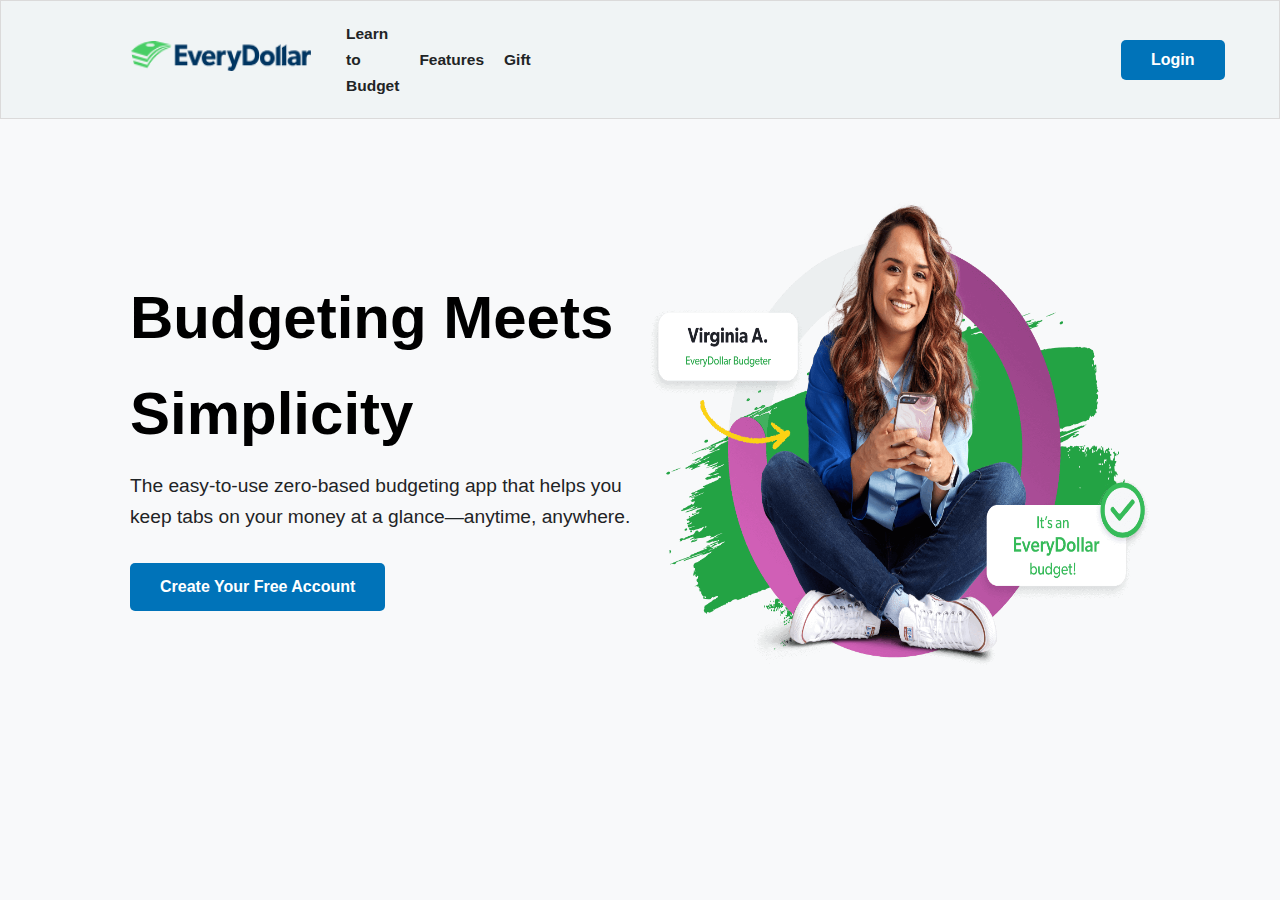
<file: index.html>
<!DOCTYPE html>
<html lang="en">
<head>
    <meta charset="UTF-8">
    <meta name="viewport" content="width=device-width, initial-scale=1.0">
    <title>Every Dollar</title>
    <link rel="stylesheet" href="style.css">
</head>
<body>
    <header>
        <div class="logo">
            <a href="index.html">
              <img src="assets/logo.png" alt="Logo">
            </a>
          </div>
        <nav>
          <ul>
            <li><a href="#learn">Learn to Budget</a></li>
            <li><a href="#features">Features</a></li>
            <li><a href="#gift">Gift</a></li>
          </ul>
          <!-- <button class="signup-btn" >Sign Up</button> -->
          <a href="User_login/login.html"><button class="signup-btn">Login</button></a>
        </nav>
      </header>
    
      <main>
        <section class="hero">
          <div class="hero-content">
            <h1>Budgeting Meets Simplicity</h1>
            <p>The easy-to-use zero-based budgeting app that helps you keep tabs on your money at a glance—anytime, anywhere.</p>
            <a href="User_register/register.html"><button class="create-account-btn">Create Your Free Account</button></a>
          </div>
          <div class="hero-image">
              <img src="assets/hero-image.png" alt="Virginia A.">
          </div>
        </section>
      </main>
    <script src="app.js"></script>
</body>
</html>
</file>
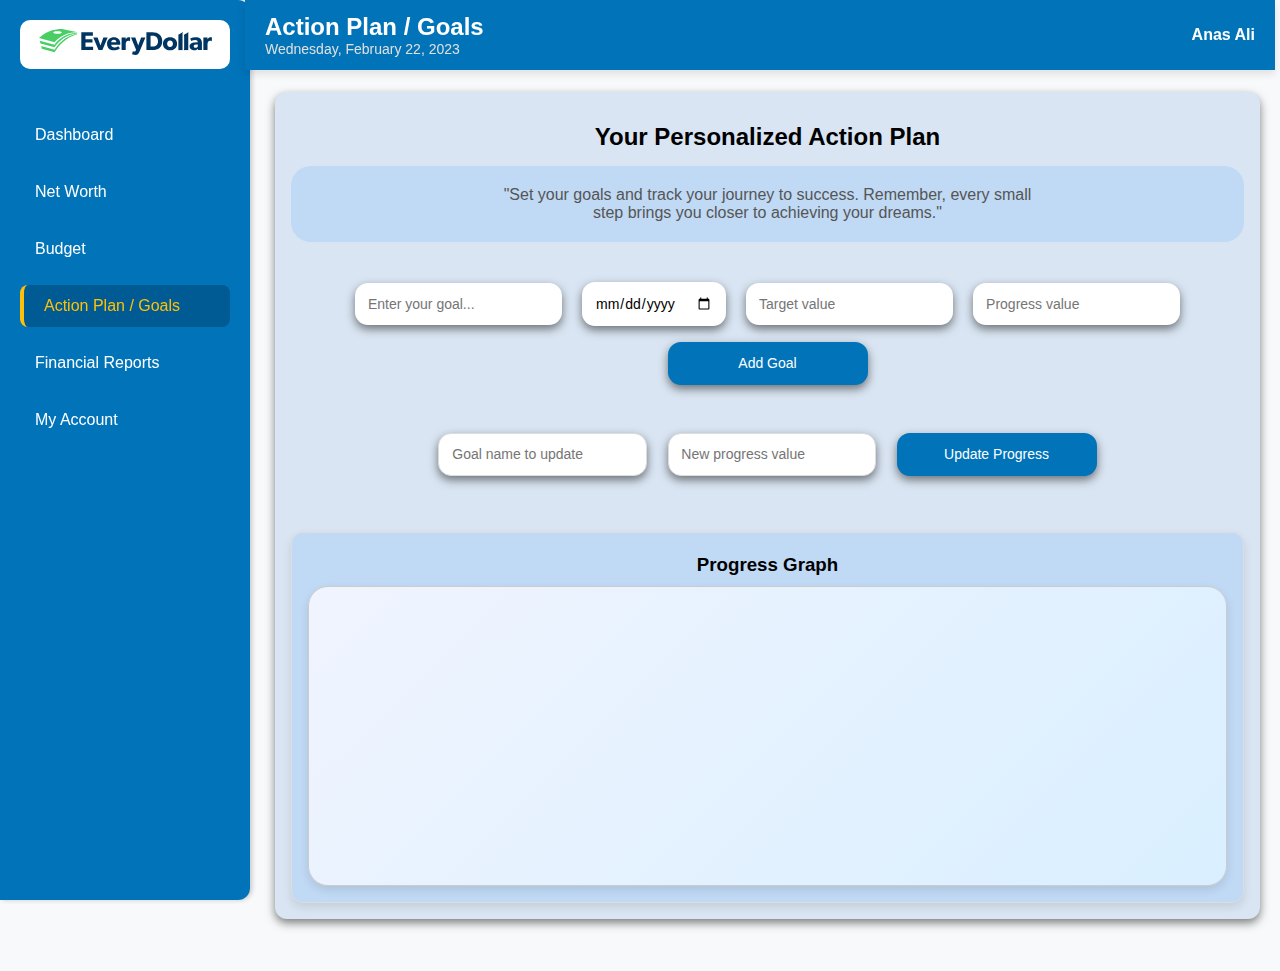
<file: Dasboard/ActionPlan/index.html>
<!DOCTYPE html>
<html lang="en">
<head>
    <meta charset="UTF-8">
    <meta name="viewport" content="width=device-width, initial-scale=1.0">
    <link rel="stylesheet" href="style.css">
    <link rel="stylesheet" href="https://cdnjs.cloudflare.com/ajax/libs/font-awesome/6.6.0/css/all.min.css" integrity="sha512-Kc323vGBEqzTmouAECnVceyQqyqdsSiqLQISBL29aUW4U/M7pSPA/gEUZQqv1cwx4OnYxTxve5UMg5GT6L4JJg==" crossorigin="anonymous" referrerpolicy="no-referrer" />
    <title>Document</title>
</head>
<body>
  <div class="containers">
    <!-- Sidebar -->
    <aside class="sidebar">
      <div class="logo"><img src="../logo.png" alt=""></div>
      <ul class="nav">
          <li >
            <a href="../index.html"><i class="fa-solid fa-chart-line"></i> Dashboard</a>
          </li>
          <li>
            <a href="../Networth/index.html"><i class="fa-solid fa-coins"></i> Net Worth</a>
          </li>
          <li>
            <a href="../Budget/index.html"><i class="fa-solid fa-wallet"></i> Budget</a>
          </li>
          <li class="active">
            <a href="../ActionPlan/index.html"><i class="fa-solid fa-bank"></i> Action Plan / Goals</a>
          </li>
          <li>
            <a href="../FinancialReport/index.html"><i class="fa-solid fa-list-check"></i> Financial Reports</a>
          </li>
          <li>
            <a href="../MyAccount/index.html"><i class="fa-solid fa-user-tie "></i> My Account</a>
          </li>
      </ul>
       <!-- <div class="advisor">
        <p>Speak with advisor</p>
        <button>Get started</button>
      </div>  -->
    </aside>
    <div id="sidebar-container"></div> <!-- Placeholder for the sidebar -->
    
    <!-- Header -->
    <header>
      <div class="header-left">
        <h1>Action Plan / Goals</h1>
        <p>Wednesday, February 22, 2023</p>
      </div>
      <div class="header-right">
        <!-- <img src="https://via.placeholder.com/40" alt="User"> -->
        <span>Anas Ali</span>
      </div>
    </header>

    
    
    <!-- Main Content -->
    <main class="main">
      <div class="container">
        <h1>Your Personalized Action Plan</h1>
        <p class="pp">"Set your goals and track your journey to success. Remember, every small step brings you closer to achieving your dreams."</p>

        <div class="goal-list" id="goal-list">
            <!-- Goals will be dynamically added here -->
        </div>

        <div class="add-goal">
            <input type="text" id="goal-name" placeholder="Enter your goal...">
            <input type="date" id="goal-date" placeholder="Last date">
            <input type="number" id="goal-target" placeholder="Target value">
            <input type="number" id="goal-progress" placeholder="Progress value">
            <button onclick="addGoal()">Add Goal</button>
        </div>

        <div class="update-progress">
            <input type="text" id="update-goal-name" placeholder="Goal name to update">
            <input type="number" id="update-progress-value" placeholder="New progress value">
            <button onclick="updateProgress()">Update Progress</button>
        </div>

        <div class="progress-graph" id="progress-graph">
            <h3>Progress Graph</h3>
            <div class="graph" id="graph"></div>
        </div>
    </div>
  </main>
</div>
<script src="App.js"></script>
</body>
</html>
</file>
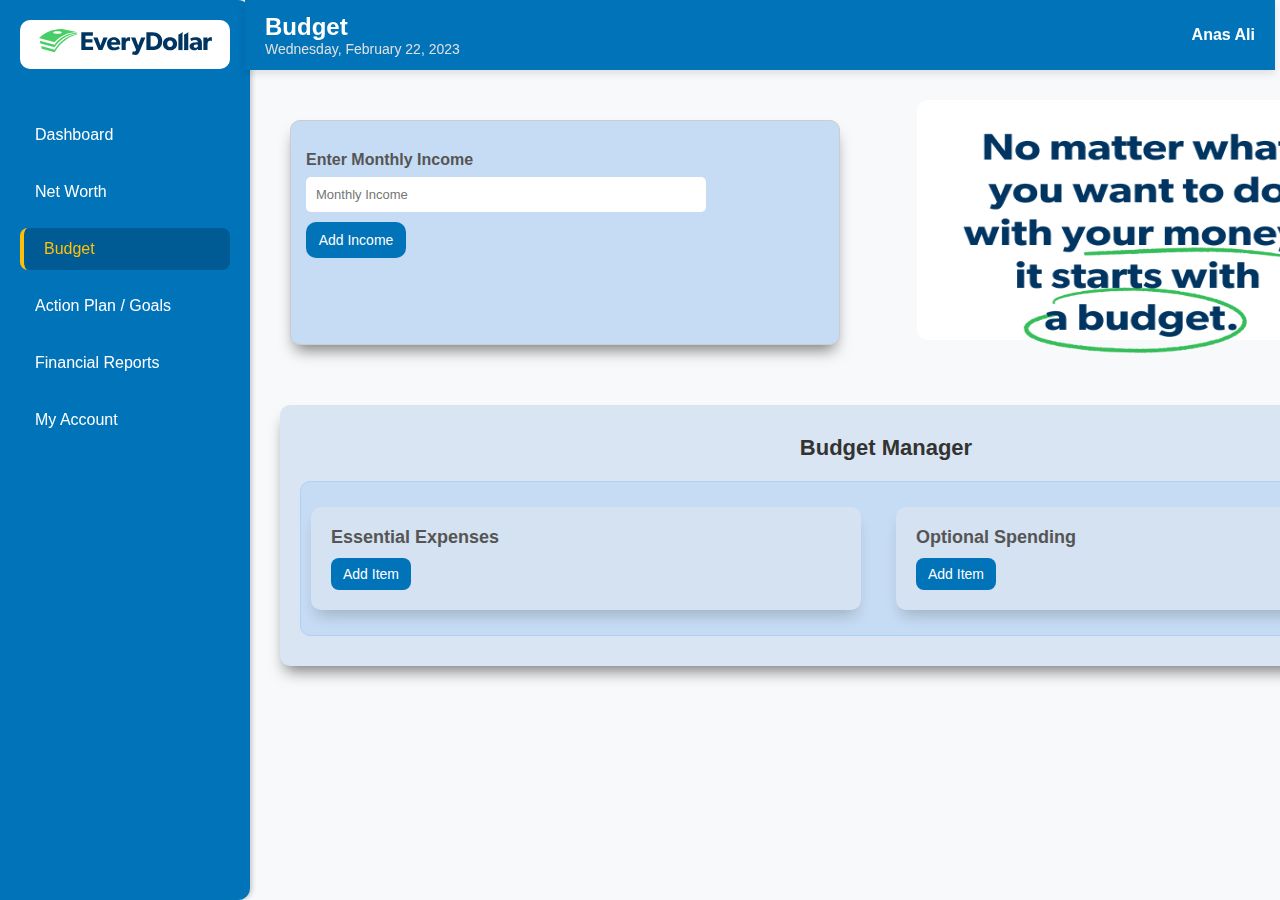
<file: Dasboard/Budget/index.html>
<!DOCTYPE html>
<html lang="en">
<head>
    <meta charset="UTF-8">
    <meta name="viewport" content="width=device-width, initial-scale=1.0">
    <link rel="stylesheet" href="style.css">
    <link rel="stylesheet" href="https://cdnjs.cloudflare.com/ajax/libs/font-awesome/6.6.0/css/all.min.css" integrity="sha512-Kc323vGBEqzTmouAECnVceyQqyqdsSiqLQISBL29aUW4U/M7pSPA/gEUZQqv1cwx4OnYxTxve5UMg5GT6L4JJg==" crossorigin="anonymous" referrerpolicy="no-referrer" />
    <title>Document</title>
</head>
<body>
  <div class="container">
    <!-- Sidebar -->
    <aside class="sidebar">
      <div class="logo"><img src="../logo.png" alt=""></div>
      <ul class="nav">
          <li >
            <a href="../index.html"><i class="fa-solid fa-chart-line"></i> Dashboard</a>
          </li>
          <li>
            <a href="../Networth/index.html"><i class="fa-solid fa-coins"></i> Net Worth</a>
          </li>
          <li class="active">
            <a href="../Budget/index.html"><i class="fa-solid fa-wallet"></i> Budget</a>
          </li>
          <li >
            <a href="../ActionPlan/index.html"><i class="fa-solid fa-bank"></i> Action Plan / Goals</a>
          </li>
          <li>
            <a href="../FinancialReport/index.html"><i class="fa-solid fa-list-check"></i> Financial Reports</a>
          </li>
          <li>
            <a href="../MyAccount/index.html"><i class="fa-solid fa-user-tie "></i> My Account</a>
          </li>
      </ul>
       <!-- <div class="advisor">
        <p>Speak with advisor</p>
        <button>Get started</button>
      </div>  -->
    </aside>
    <div id="sidebar-container"></div> <!-- Placeholder for the sidebar -->
    
    <!-- Header -->
    <header>
      <div class="header-left">
        <h1>Budget</h1>
        <p>Wednesday, February 22, 2023</p>
      </div>
      <div class="header-right">
        <!-- <img src="https://via.placeholder.com/40" alt="User"> -->
        <span>Anas Ali</span>
      </div>
    </header>
    
    <!-- Main Content -->
    <main class="main">

      <div class="salary-container">
        <div class="input-container" id="salary-container">
          <p class="result" id="salary-result"></p>
          <label for="monthly-salary">Enter Monthly Income</label>
          <input type="number" id="monthly-salary" placeholder="Monthly Income" />
          <button id="action-button" onclick="handleSalary()">Add Income</button>
      </div>
        <div class="section">
          <div class="img">
            <img src="img-1.png" alt="">
          </div>
          </div>
      </div>
      

      

      <!-- <div class="main-budget1">

        <div class="section">
          <h3>Bills</h3>
          <ul class="item-list" id="bills-list">
                Items will be added here 
          </ul>
          <button class="add-button" onclick="showPlaceholder('bills')">Add Item</button>
          <div class="placeholder" id="bills-placeholder">
              <input type="text" id="bills-item" placeholder="Item Name">
              <input type="number" id="bills-amount" placeholder="Amount">
              <button onclick="addItem('bills')">Add</button>
          </div>
        </div>

        <div class="section">
          <div class="img">
            <img src="img-1.jpg" alt="">
          </div>
          </div>
        </div>

      </div> -->

      <div class="budgeting">
      <h2 class="h2">Budget Manager</h2>
      <div class="main-budget">
        

        <div class="section">
            <h3>Essential Expenses</h3>
            <ul class="item-list" id="bills-list">
                <!-- Items will be added here -->
            </ul>
            <button class="add-button" onclick="showPlaceholder('bills')">Add Item</button>
            <div class="placeholder" id="bills-placeholder">
                <input type="text" id="bills-item" placeholder="Item Name">
                <input type="number" id="bills-amount" placeholder="Amount">
                <button onclick="addItem('bills')">Add</button>
            </div>
        </div>

        <div class="section">
            <h3>Optional Spending</h3>
            <ul class="item-list" id="fun-list">
                <!-- Items will be added here -->
            </ul>
            <button class="add-button" onclick="showPlaceholder('fun')">Add Item</button>
            <div class="placeholder" id="fun-placeholder">
                <input type="text" id="fun-item" placeholder="Item Name">
                <input type="number" id="fun-amount" placeholder="Amount">
                <button onclick="addItem('fun')">Add</button>
            </div>
        </div>
      </div>
      </div>
  </main>
</div>
<script src="App.js"></script>
</body>
</html>
</file>
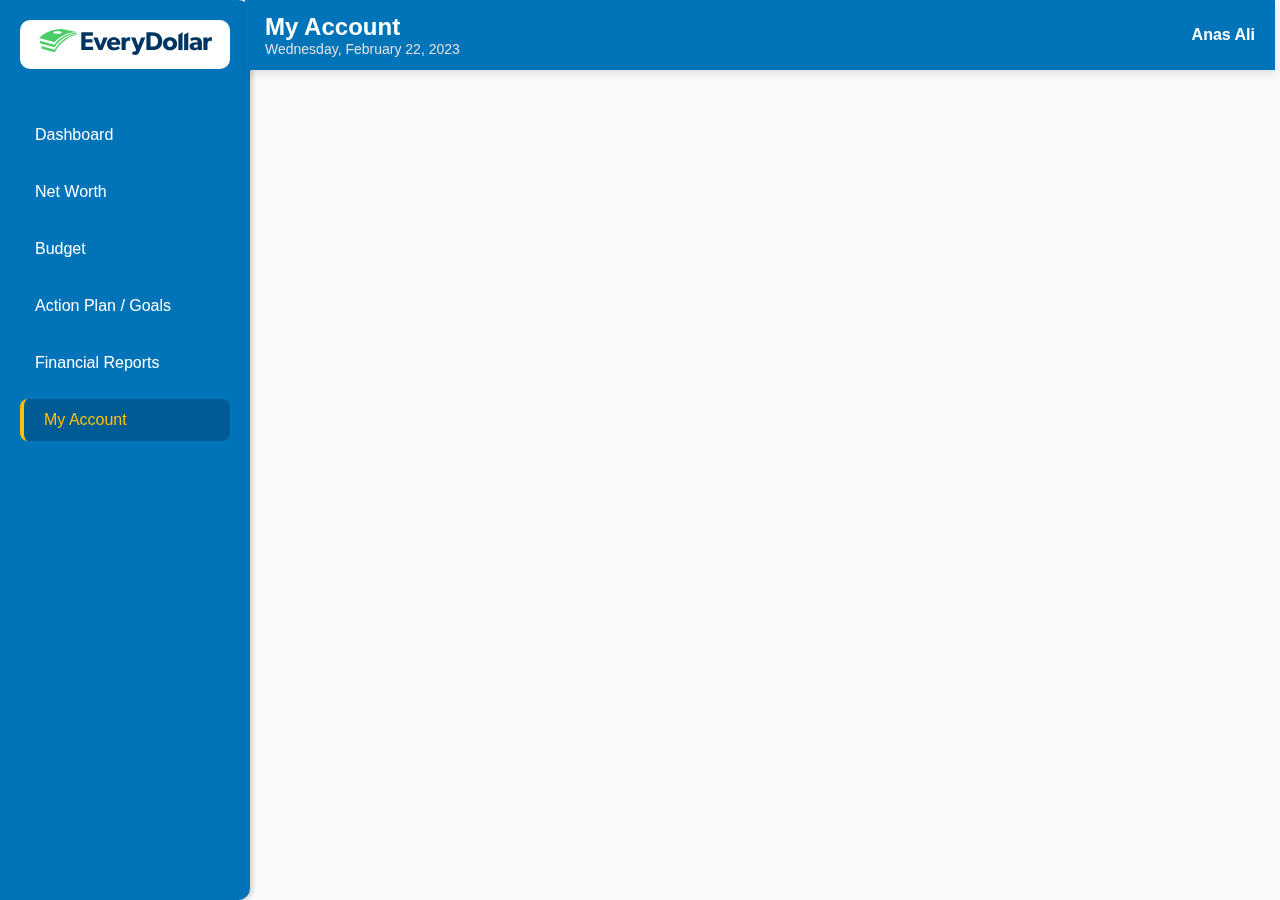
<file: Dasboard/MyAccount/index.html>
<!DOCTYPE html>
<html lang="en">
<head>
    <meta charset="UTF-8">
    <meta name="viewport" content="width=device-width, initial-scale=1.0">
    <link rel="stylesheet" href="style.css">
    <link rel="stylesheet" href="https://cdnjs.cloudflare.com/ajax/libs/font-awesome/6.6.0/css/all.min.css" integrity="sha512-Kc323vGBEqzTmouAECnVceyQqyqdsSiqLQISBL29aUW4U/M7pSPA/gEUZQqv1cwx4OnYxTxve5UMg5GT6L4JJg==" crossorigin="anonymous" referrerpolicy="no-referrer" />
    <title>Document</title>
</head>
<body>
  <div class="container">
    <!-- Sidebar -->
    <aside class="sidebar">
      <div class="logo"><img src="../logo.png" alt=""></div>
      <ul class="nav">
          <li >
            <a href="../index.html"><i class="fa-solid fa-chart-line"></i> Dashboard</a>
          </li>
          <li>
            <a href="../Networth/index.html"><i class="fa-solid fa-coins"></i> Net Worth</a>
          </li>
          <li>
            <a href="../Budget/index.html"><i class="fa-solid fa-wallet"></i> Budget</a>
          </li>
          <li >
            <a href="../ActionPlan/index.html"><i class="fa-solid fa-bank"></i> Action Plan / Goals</a>
          </li>
          <li>
            <a href="../FinancialReport/index.html"><i class="fa-solid fa-list-check"></i> Financial Reports</a>
          </li>
          <li class="active">
            <a href="../MyAccount/index.html"><i class="fa-solid fa-user-tie "></i> My Account</a>
          </li>
      </ul>
       <!-- <div class="advisor">
        <p>Speak with advisor</p>
        <button>Get started</button>
      </div>  -->
    </aside>
    <div id="sidebar-container"></div> <!-- Placeholder for the sidebar -->
    
    <!-- Header -->
    <header>
      <div class="header-left">
        <h1>My Account</h1>
        <p>Wednesday, February 22, 2023</p>
      </div>
      <div class="header-right">
        <!-- <img src="https://via.placeholder.com/40" alt="User"> -->
        <span>Anas Ali</span>
      </div>
    </header>
    
    <!-- Main Content -->
    <main class="main">
      
  </main>
</div>
<script src="App.js"></script>
</body>
</html>
</file>
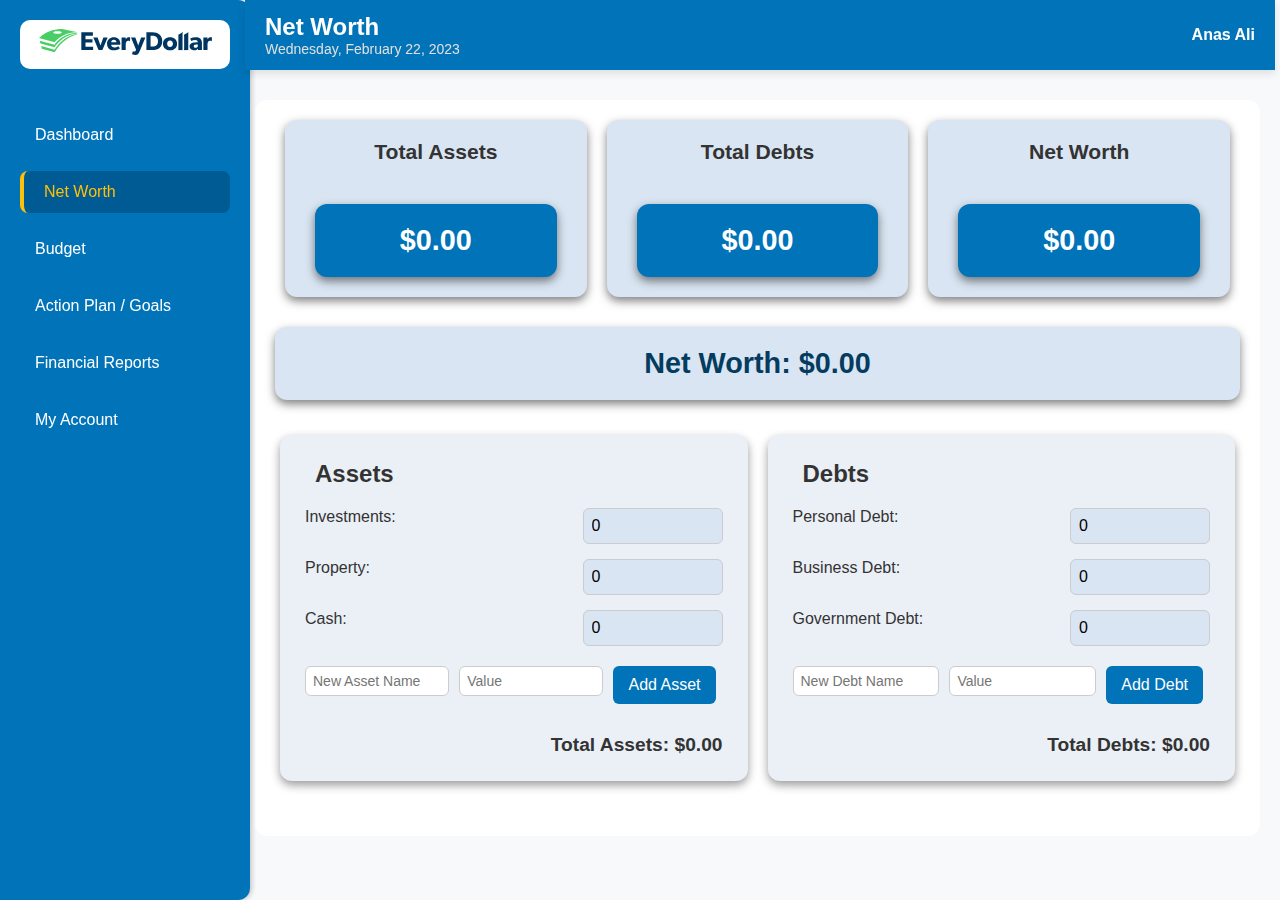
<file: Dasboard/Networth/index.html>
<!DOCTYPE html>
<html lang="en">
<head>
    <meta charset="UTF-8">
    <meta name="viewport" content="width=device-width, initial-scale=1.0">
    <link rel="stylesheet" href="style.css">
    <link rel="stylesheet" href="https://cdnjs.cloudflare.com/ajax/libs/font-awesome/6.6.0/css/all.min.css" integrity="sha512-Kc323vGBEqzTmouAECnVceyQqyqdsSiqLQISBL29aUW4U/M7pSPA/gEUZQqv1cwx4OnYxTxve5UMg5GT6L4JJg==" crossorigin="anonymous" referrerpolicy="no-referrer" />
    <title>Document</title>
</head>
<body>
  <div class="container">
    <!-- Sidebar -->
    <aside class="sidebar">
      <div class="logo"><img src="../logo.png" alt=""></div>
      <ul class="nav">
          <li >
            <a href="../index.html"><i class="fa-solid fa-chart-line"></i> Dashboard</a>
          </li>
          <li class="active">
            <a href="../Networth/index.html"><i class="fa-solid fa-coins"></i> Net Worth</a>
          </li>
          <li>
            <a href="../Budget/index.html"><i class="fa-solid fa-wallet"></i> Budget</a>
          </li>
          <li >
            <a href="../ActionPlan/index.html"><i class="fa-solid fa-bank"></i> Action Plan / Goals</a>
          </li>
          <li>
            <a href="../FinancialReport/index.html"><i class="fa-solid fa-list-check"></i> Financial Reports</a>
          </li>
          <li>
            <a href="../MyAccount/index.html"><i class="fa-solid fa-user-tie "></i> My Account</a>
          </li>
      </ul>
       <!-- <div class="advisor">
        <p>Speak with advisor</p>
        <button>Get started</button>
      </div>  -->
    </aside>
    <div id="sidebar-container"></div> <!-- Placeholder for the sidebar -->
    
    <!-- Header -->
    <header>
      <div class="header-left">
        <h1>Net Worth</h1>
        <p>Wednesday, February 22, 2023</p>
      </div>
      <div class="header-right">
        <!-- <img src="https://via.placeholder.com/40" alt="User"> -->
        <span>Anas Ali</span>
      </div>
    </header>
    
    <!-- Main Content -->
    <main class="main">
      <div class="container">
        <!-- Header Divs for Assets, Debts, and Net Worth -->
        <div class="header-div">
          <div>
            <i class="fas fa-money-bill-wave"></i>
            <span>Total Assets</span>
            <div id="headerTotalAssets" class="total">$0</div>
          </div>
          <div>
            <i class="fas fa-credit-card"></i>
            <span>Total Debts</span>
            <div id="headerTotalDebts" class="total">$0</div>
          </div>
          <div>
            <i class="fas fa-chart-line"></i>
            <span>Net Worth</span>
            <div id="headerNetWorth" class="total">$0</div>
          </div>
        </div>
    
        <!-- Top Div for Net Worth -->
        <div class="top-div">
          <span id="netWorth">Net Worth: $0</span>
        </div>
    
        <!-- Bottom Div with Assets and Debts -->
        <div class="bottom-div">
          <!-- Assets Section -->
          <div class="section" id="assets">
            <h2><i class="fas fa-piggy-bank"></i> Assets</h2>
            <div class="item">
              <label for="investment">Investments:</label>
              <input type="number" id="investment" value="0">
            </div>
            <div class="item">
              <label for="property">Property:</label>
              <input type="number" id="property" value="0">
            </div>
            <div class="item">
              <label for="cash">Cash:</label>
              <input type="number" id="cash" value="0">
            </div>
            <div class="add-item">
              <input type="text" id="newAssetName" placeholder="New Asset Name">
              <input type="number" id="newAssetValue" placeholder="Value">
              <button onclick="addAsset()">Add Asset</button>
            </div>
            <div class="total" id="totalAssets">Total Assets: $0</div>
          </div>
    
          <!-- Debts Section -->
          <div class="section" id="debts">
            <h2><i class="fas fa-credit-card"></i> Debts</h2>
            <div class="item">
              <label for="creditCards">Personal Debt:</label>
              <input type="number" id="creditCards" value="0">
            </div>
            <div class="item">
              <label for="bankLoan">Business Debt:</label>
              <input type="number" id="bankLoan" value="0">
            </div>
            <div class="item">
              <label for="bankLoan">Government Debt:</label>
              <input type="number" id="bankLoan" value="0">
            </div>
            <div class="add-item">
              <input type="text" id="newDebtName" placeholder="New Debt Name">
              <input type="number" id="newDebtValue" placeholder="Value">
              <button onclick="addDebt()">Add Debt</button>
            </div>
            <div class="total" id="totalDebts">Total Debts: $0</div>
          </div>
        </div>
      </div>
  </main>
</div>
<script src="App.js"></script>
</body>
</html>
</file>
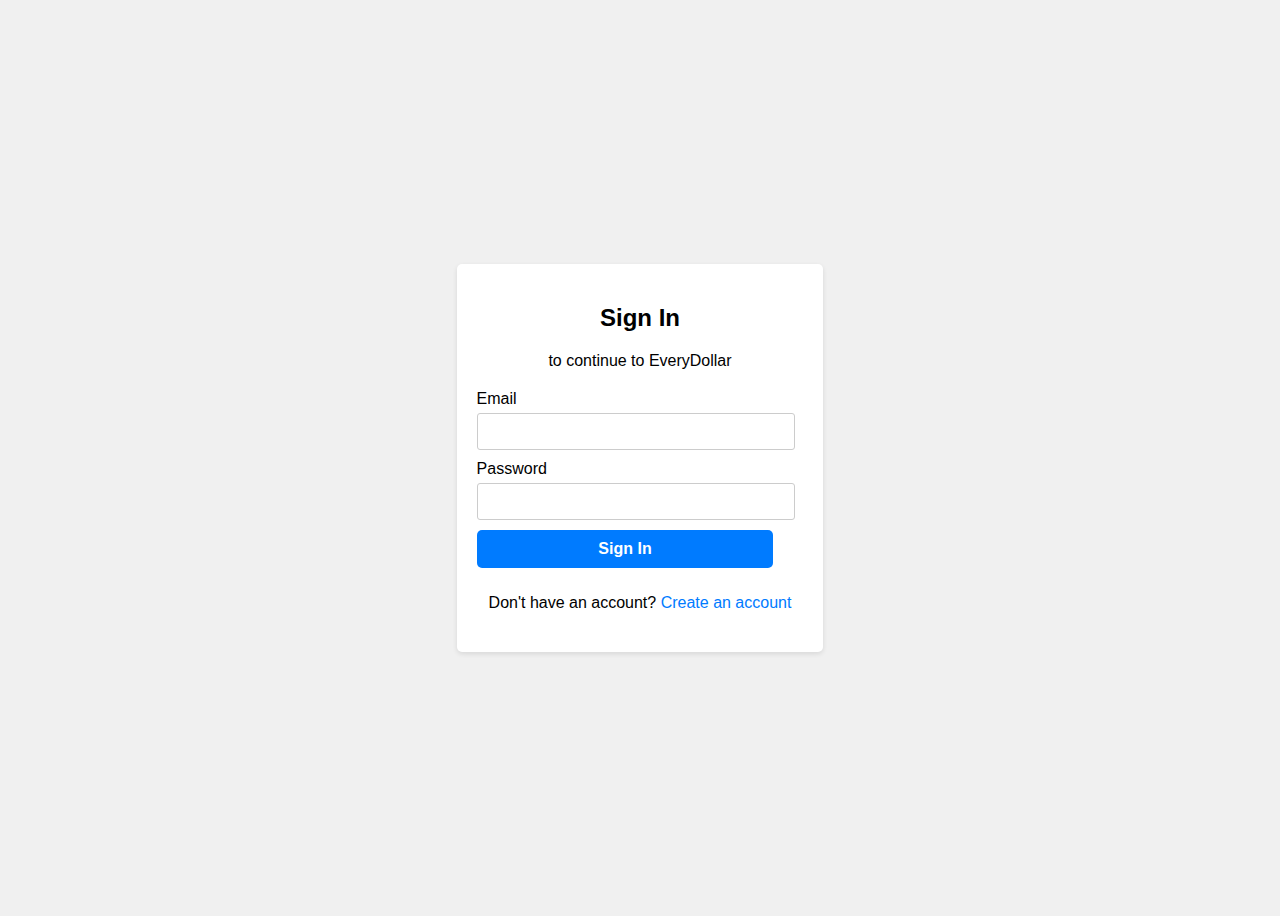
<file: User_login/login.html>
<!DOCTYPE html>
<html lang="en">

<head>
    <meta charset="UTF-8">
    <meta name="viewport" content="width=device-width, initial-scale=1.0">
    <title>Login</title>
    <link rel="stylesheet" href="login.css">
</head>

<body>
    <div class="login-form">
        <h2>Sign In</h2>
        <p>to continue to EveryDollar</p>
        <form id="loginForm">
            <label for="email">Email</label>
            <input type="email" id="email" name="email" required>

            <label for="password">Password</label>
            <input   type="password" id="password" name="password" required>

            <button type="submit">Sign In</button>
        </form>
        <p>Don't have an account? <a   href="/User_register/register.html">Create an account</a></p>
    </div>

    <script src="login.js"></script>
</body>

</html>
</file>
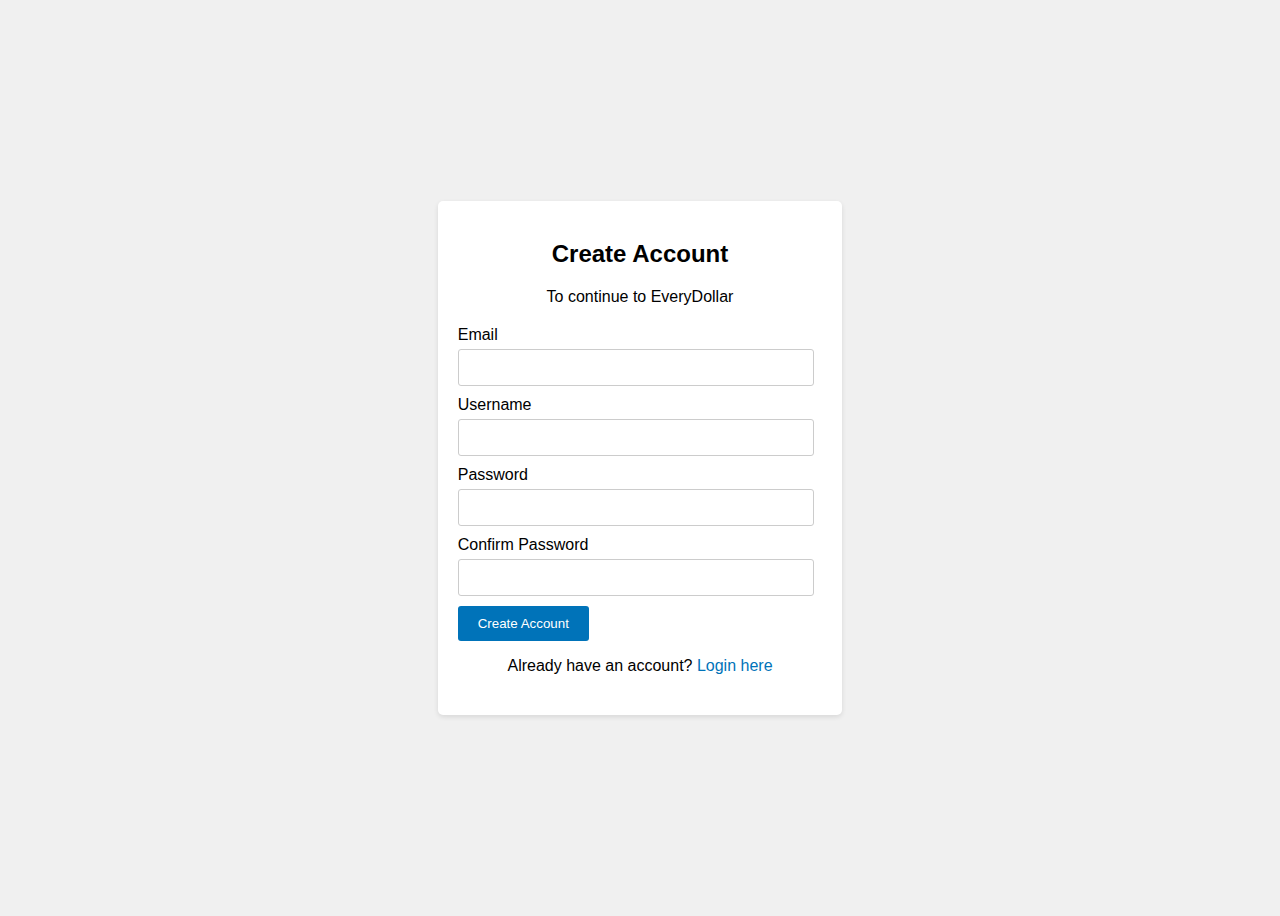
<file: User_register/register.html>
<!DOCTYPE html>
<html lang="en">
<head>
    <title>Registration Page</title>
    <link rel="stylesheet" href="register.css">

</head>
<body>
    <div class="registration-form">
        <h2>Create Account</h2>
        <p>To continue to EveryDollar</p>
        <form id="forms">
            <label for="email">Email</label>
            <input type="email" id="email" name="email" required>

            <label for="username">Username</label>
            <input type="text" id="username" name="username" required>

            <label for="password">Password</label>
            <input type="password" id="password" name="password" required>

            <label for="confirmPassword">Confirm Password</label>
            <input type="password" id="confirmPassword" name="confirmPassword" required>

            <button type="submit">Create Account</button>
        </form>
        <p>Already have an account? <a href="/User_login/login.html">Login here</a></p>
    </div>

    <script src="register.js"></script>
</body>
</html>
</file>
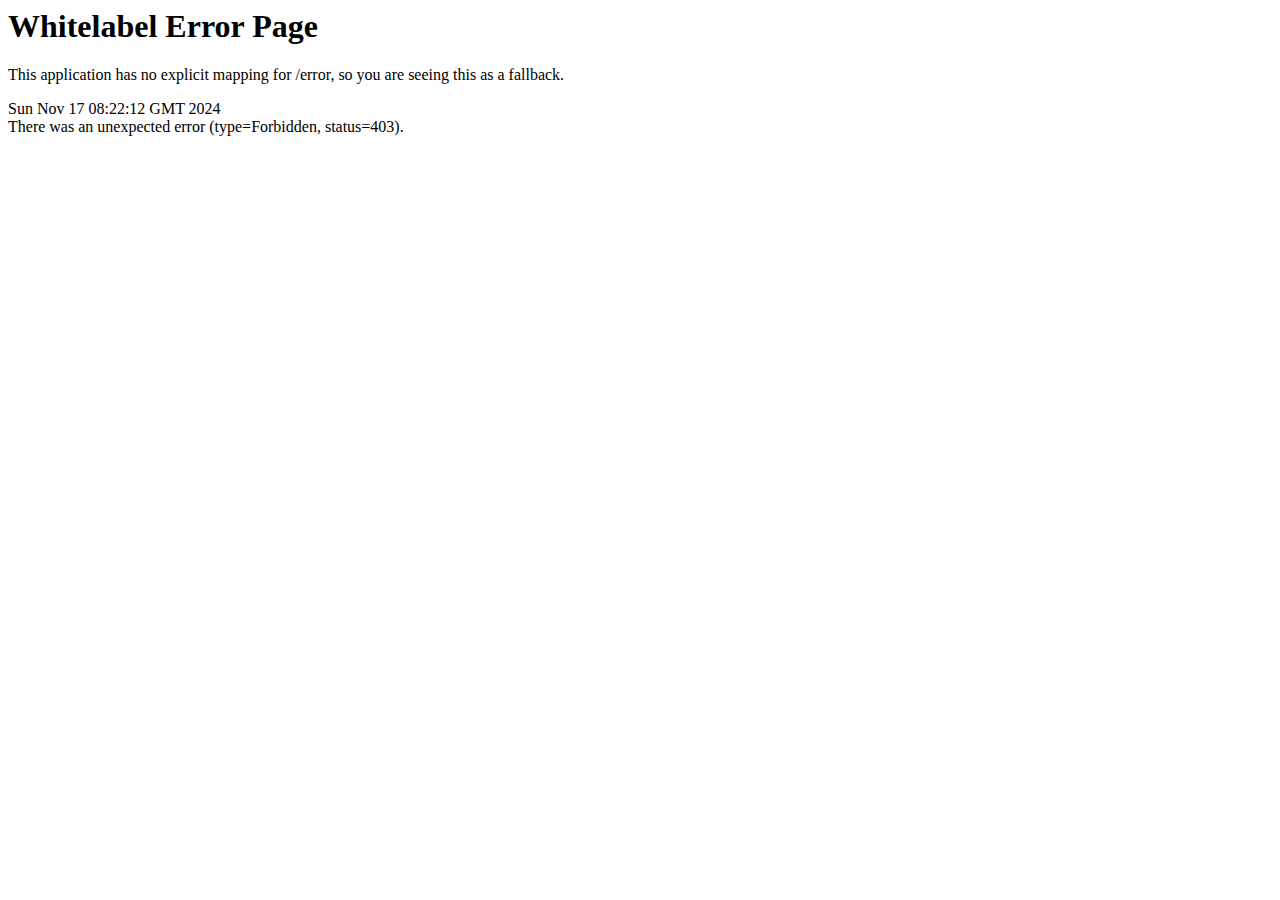
<file: assets/image1_files/authenticate-and-render.html>
<!-- saved from url=(0083)https://www.ramseysolutions.com/forms/martech/auth/masthead/authenticate-and-render -->
<html><head><meta http-equiv="Content-Type" content="text/html; charset=UTF-8"></head><body><script type="text/javascript" src="./ruxitagentjs_ICA7NVfqrux_10303241106123517.js.download" data-dtconfig="app=80bbea25207acaac|cuc=j31rnwy6|mel=100000|expw=1|featureHash=ICA7NVfqrux|dpvc=1|lastModification=1731524321162|tp=500,50,0|rdnt=1|uxrgce=1|agentUri=/forms/martech/auth/masthead/ruxitagentjs_ICA7NVfqrux_10303241106123517.js|reportUrl=/forms/martech/auth/masthead/rb_bf38936aim|rid=RID_1984071130|rpid=1384261670|domain=ramseysolutions.com"></script><h1>Whitelabel Error Page</h1><p>This application has no explicit mapping for /error, so you are seeing this as a fallback.</p><div id="created">Sun Nov 17 08:22:12 GMT 2024</div><div>There was an unexpected error (type=Forbidden, status=403).</div></body></html>
</file>
<file: User_login/login.css>
body {
    display: flex;
    height: 100vh; /* Set height to 100% of viewport height */
    align-items: center;
    justify-content: center;
    font-family: Arial, sans-serif;
    background-color: #f0f0f0;
}

.login-form {
    background-color: #fff;
    padding: 20px;
    border-radius: 5px;
    box-shadow: 0 2px 5px rgba(0, 0, 0, 0.1);
    max-width: 400px;
    margin: 0 auto;
}

.login-form h2 {
    text-align: center;
    margin-bottom: 20px;
}

.login-form p {
    text-align: center;
    margin-bottom: 20px;
}

.login-form label {
    display: block;
    margin-bottom: 5px;
}

.login-form input {
    width: 100%;
    padding: 10px;
    margin-bottom: 10px;
    border: 1px solid #ccc;
    border-radius: 3px;
}

.login-form button {
    width: 100%;
    /* padding: 10px; */
    margin-bottom: 10px;
    background-color: #007bff; /* Blue color */
    color: #fff; /* White text color */
    border: none;
    padding: 10px 20px;
    border-radius: 5px;
    cursor: pointer; 
    font-size: 16px; /* Adjust font size as needed */
    font-weight: bold;
}

.login-form a {
    text-decoration: none;
    color: #007bff;
}

#loginForm {
    margin-right: 30px;
}
</file>
<file: User_register/register.css>
body {
    display: flex;
    height: 100vh; /* Set height to 100% of viewport height */
    align-items: center;
    justify-content: center;
    font-family: Arial, sans-serif;
    background-color: #f0f0f0;
}
.registration-form {
    background-color: #fff;
    padding: 20px;
    border-radius: 5px;
    box-shadow: 0 2px 5px rgba(0, 0, 0, 0.1);
    max-width: 400px;
    margin: 0 auto;
}

.registration-form h2 {
    text-align: center;
    margin-bottom: 20px;
}

.registration-form p {
    text-align: center;
    margin-bottom: 20px;
}

.registration-form label {
    display: block;
    margin-bottom: 5px;
}

.registration-form input {
    width: 100%;
    padding: 10px;
    margin-bottom: 10px;
    border: 1px solid #ccc;
    border-radius: 3px;
}

.registration-form button {
    background-color: #0073b9;
    color: #fff;
    border: none;
    padding: 10px 20px;
    border-radius: 3px;
    cursor: pointer;
}

.registration-form a {
    text-decoration: none;
    color: #0073b9;
}

#forms {
    margin-right: 30px;
}
</file>
<file: style.css>
/* Global Reset */
* {
    margin: 0;
    padding: 0;
    box-sizing: border-box;
  }

  body, ul, li, a {
    margin: 0;
    padding: 0;
    text-decoration: none;
    list-style: none;
    box-sizing: border-box;
  }
  
  body {
    font-family: Arial, sans-serif;
    line-height: 1.6;
    background-color: #f8f9fa;
  }
  
  /* Header */
  header {
    display: flex;
    /* justify-content: space-between; */
    align-items: center;
    padding: 20px 50px;
    background-color: #fff;
    border: 1px solid #dbdada;
    background-color: #f0f4f5;
    border-radius: 10px solid black;
  }
  
  header .logo img {
    width: 180px;
    height: 30px;
    margin-left: 80px;

  }
  
  main {
    margin: 30px;
    margin-left: 80px;
    margin-right: 70px;
    font-family: sans-serif;
  }

  nav {
    display: flex;
    align-items: center;
    margin-left: 35px;
    
  }

  nav ul {
    display: flex;
    gap: 20px;
    list-style: none;
    align-items: center;
    margin-left: auto;
  }

  nav ul li {
    width: auto;
    align-items: center;
    justify-content: center;
  }
  
  nav a {
    text-decoration: none;
    color: #1f2426;
    font-weight: bold;
    transition: color 0.3s ease;
    font-family: sans-serif;
    font-size: 15.5px;
    position: relative;
    
  }

  nav ul a::after {
    content: ""; /* Empty content for the pseudo-element */
    position: absolute; /* Position it relative to the link */
    left: 0; /* Start at the beginning of the link */
    bottom: -5px; /* Position slightly below the text */
    width: 0; /* Initially hidden (no width) */
    height: 2px; /* Thickness of the line */
    background-color: #0073b9; /* Line color */
    transition: width 0.3s ease; /* Smooth width change on hover */
  }

  nav ul a:hover {
    color: #0073b9; /* Change link color on hover */
  }
  
  nav a:hover::after {
    width: 100%; /* Full width underline on hover */
  }
  
  .signup-btn {
    display: flex;
    background-color: #0073b9;
    color: #fff;
    padding: 8px 15px;
    border: none;
    border-radius: 5px;
    cursor: pointer;
    font-weight: bold;
    font-family: sans-serif;
    font-size: 1rem;
    margin-left: 590px;
    margin-right: 70px;
    width: 6.5rem;
    height: 2.5rem;
    align-items: center;
    justify-content: center;
    
  }
  
  .signup-btn:hover {
    background-color: #054a93;
  }
  
  /* Hero Section */
  .hero {
    display: flex;
    justify-content: space-between;
    align-items: center;
    padding: 50px;
  }
  
  .hero-content {
    max-width: 50%;
  }
  
  .hero-content h1 {
    font-size: 60px;
    font-family: sans-serif;
    color: #003561
    margin-bottom: 20px;
    margin-top: 2px;
  }
  
  .hero-content p {
    margin-top: 9px;
    font-size: 1.2rem;
    color: #1f2426;
    font-family: sans-serif;
    margin-bottom: 30px;
  }
  
  .create-account-btn {
    background-color: #0073b9;
    color: #fff;
    padding: 15px 30px;
    border: none;
    border-radius: 5px;
    font-size: 1rem;
    cursor: pointer;
    font-weight: bold;
    font-family: sans-serif;
    font-size: 1rem;
    
  }
  
  .create-account-btn:hover {
    background-color: #054a93;
  }
  
  /* Hero Image */
  .hero-image {
    position: relative;
    max-width: 70%;
    display: flex;
    flex-direction: column;
    align-items: center;
    height: 480px;
    width: 610px;
  }

  .hero-image img {
    height: 100%;
    width: 100%;
  }
</file>
<file: Dasboard/ActionPlan/style.css>
/* General Reset */
* {
  margin: 0;
  padding: 0;
  box-sizing: border-box;
  font-family: 'Arial', sans-serif;
}

/* Body */
body {
  display: flex;
  min-height: 100vh;
  background: #f8f9fa;
}

/* Container */
.containers {
  display: flex;
  width: 100%;
}

/* Sidebar */
.sidebar {
  width: 250px;
  background: #0073b9;
  color: white;
  display: flex;
  flex-direction: column;
  padding: 20px;
  position: fixed;
  height: 100%;
  box-shadow: 2px 0 5px rgba(0, 0, 0, 0.2);
  border-radius: 0 12px 12px 0;
}

/* Sidebar Logo */
.sidebar .logo {
  font-size: 24px;
  font-weight: bold;
  margin-bottom: 30px;
  text-align: center;
  letter-spacing: 1px;
  background-color: #fff;
  border-radius: 10px;
  padding: 8.5px;
}

/* Sidebar Navigation */
.sidebar .nav {
  list-style: none;
}

.sidebar .nav li {
  margin: 15px 0;
}

.sidebar .nav li a {
  color: #fff;
  text-decoration: none;
  font-size: 16px;
  padding: 12px 15px;
  display: block;
  border-radius: 8px;
  transition: all 0.3s ease;
}

.sidebar .nav li a:hover {
  background: #005a93;
  border-left: 4px solid #ffc107;
  padding-left: 20px;
}

/* Active Link Styling */
.sidebar .nav li.active a {
  background: #005a93;
  color: #ffc107;
  border-left: 4px solid #ffc107;
  padding-left: 20px;
}

/* Advisor Section */
/* .sidebar .advisor {
  margin-top: auto;
  text-align: center;
}

.sidebar .advisor button {
  background: #ffc107;
  color: black;
  border: none;
  padding: 10px 20px;
  cursor: pointer;
  border-radius: 20px;
  font-weight: bold;
  transition: background 0.3s ease, transform 0.2s ease;
}

.sidebar .advisor button:hover {
  background: #e0a800;
  transform: scale(1.05);
} */

/* Main Content */
.main {
  flex: 1;
  padding: 20px;
  padding-left: 275px;
  padding-top: 0;
  margin-top: 60px;
}

/* Header */
header {
  display: flex;
  justify-content: space-between;
  align-items: center;
  margin-bottom: 20px;
  position: fixed;
  background-color: #0073b9;
  width: calc(100% - 250px);
  height: 70px;
  padding: 0 20px;
  box-shadow: 0 4px 8px rgba(0, 0, 0, 0.1);
  z-index: 10;
  margin-left: 245px;
}

/* Header Left */
header .header-left h1 {
  font-size: 24px;
  color: white;
}

header .header-left p {
  font-size: 14px;
  color: #e0e0e0;
}

/* Header Right */
header .header-right {
  display: flex;
  align-items: center;
}

/* header .header-right img {
  border-radius: 50%;
  margin-right: 10px;
  border: 2px solid #fff;
} */

header .header-right span {
  font-size: 16px;
  color: white;
  font-weight: bold;
}

/* Smooth Transitions */
.sidebar .nav li a,
.sidebar .advisor button,
header {
  transition: all 0.3s ease;
}

/* * {
  margin: 0;
  padding: 0;
  box-sizing: border-box;
}

body {
  font-family: 'Poppins', sans-serif;
  background-color: #f4f7fa;
  display: flex;
  justify-content: center;
  align-items: center;
  min-height: 100vh;
  padding: 20px;
} */

/* .img {
  height: 200px;
  width: 300px;
}

.img img {
  height: 170px;
  width: 280px;
} */

.container {
  max-width: 1000px;
  margin: 2rem auto;
  padding: 1rem;
  background: #d9e5f2;
  box-shadow: 0 4px 10px rgba(0, 0, 0, 0.5);
  border-radius: 12px;
}

.main .container h1 {
  font-size: 1.5em;
  text-align: center;
  color: black;
  padding: 15px;
}

.main .container .pp {
  text-align: center;
  font-size: 1rem;
  color: #555;
  padding: 20px;
  padding-left: 200px;
  padding-right: 200px;
  background-color: #c0d9f4;
  border-radius: 20px;
}

.goal-list {
  margin-top: 2rem;
}

.goal {
  display: flex;
  justify-content: space-between;
  align-items: center;
  padding: 1rem;
  background: #a7d1eb;
  margin-bottom: 1rem;
  border: 1px solid #ddd;
  border-radius: 12px;
  box-shadow: 0 2px 5px rgba(0, 0, 0, 0.05);
  transition: transform 0.2s, box-shadow 0.2s;
}

.goal:hover {
  transform: translateY(-3px);
  box-shadow: 0 5px 15px rgba(0, 0, 0, 0.1);
}

.goal-info {
  flex: 2;
}

.goal-info h3 {
  font-size: 1.2rem;
  margin: 0 0 0.5rem 0;
}

.goal-info p {
  font-size: 0.9rem;
  color: #777;
}

.progress {
  flex: 1;
  text-align: center;
}

.progress-bar {
  background: linear-gradient(90deg, #0073b9, #0c7abf);
  height: 8px;
  border-radius: 4px;
  margin: 0.5rem 0;
  background-color: black;
}

.add-goal {
  text-align: center;
  margin-top: 2rem;
}

.add-goal input, .add-goal button {
  padding: 0.8rem;
  margin: 0.5rem;
  border: 1px solid #ddd;
  border-radius: 13px;
  font-size: 14px;
  border: 14px;
  box-shadow: 0 4px 10px rgba(0, 0, 0, 0.5);
}

.add-goal button {
  background: #0073b9;
  color: #fff;
  border: none;
  cursor: pointer;
  transition: background 0.3s;
  height: 43px;
  width: 200px;
  box-shadow: 0 4px 10px rgba(0, 0, 0, 0.5);
}

.add-goal button:hover {
  background: #22615d;
}

.progress-graph {
  margin-top: 3rem;
  padding: 1rem;
  background-color: #c0d9f4;
  border: 1px solid #ddd;
  border-radius: 12px;
  box-shadow: 0 4px 10px rgba(0, 0, 0, 0.1);
  text-align: center;
}

.progress-graph h3 {
  padding: 10px;
  padding-top: 5px;
}

.graph {
  height: 300px;
  position: relative;
  background: linear-gradient(135deg, #f0f4ff, #d9efff);
  border: 1px solid #ccc;
  border-radius: 20px;
  padding: 20px;
  display: grid;
  grid-template-columns: repeat(auto-fit, minmax(50px, 1fr));
  gap: 10px;
  box-shadow: 0 4px 10px rgba(0, 0, 0, 0.1);
}

.bar {
  position: relative;
  display: flex;
  justify-content: center;
  align-items: flex-end;
  background: linear-gradient(45deg, #a7d1eb, #0c7abf);
  border-radius: 8px 8px 0 0;
  height: 100%;
  animation: scaleBar 1.2s ease-out;
}

@keyframes scaleBar {
  from {
      transform: scaleY(0);
  }
  to {
      transform: scaleY(1);
  }
}

.bar span {
  position: absolute;
  bottom: -25px;
  font-size: 0.85rem;
  font-weight: 600;
  color: #333;
}

.bar::after {
  content: attr(data-value);
  position: absolute;
  top: -25px;
  font-size: 0.85rem;
  color: #fff;
  background: rgba(0, 0, 0, 0.6);
  padding: 2px 6px;
  border-radius: 4px;
}

.update-progress {
  text-align: center;
  margin-top: 2rem;
}

.update-progress input, .update-progress button {
  padding: 0.8rem;
  margin: 0.5rem;
  border: 1px solid #ddd;
  border-radius: 13px;
  font-size: 14px;
  box-shadow: 0 4px 10px rgba(0, 0, 0, 0.5);
  
}

.update-progress button {
  background: #0073b9;
  color: #fff;
  border: none;
  cursor: pointer;
  transition: background 0.3s;
  box-shadow: 0 4px 10px rgba(0, 0, 0, 0.5);
  height: 43px;
  width: 200px;
}

.update-progress button:hover {
  background: #005a99;
}
</file>
<file: Dasboard/Budget/style.css>
/* General Reset */
* {
    margin: 0;
    padding: 0;
    box-sizing: border-box;
    font-family: 'Arial', sans-serif;
  }
  
  /* Body */
  body {
    display: flex;
    min-height: 100vh;
    background: #f8f9fa;
  }
  
  /* Container */
  .container {
    display: flex;
    width: 100%;
  }
  
  /* Sidebar */
  .sidebar {
    width: 250px;
    background: #0073b9;
    color: white;
    display: flex;
    flex-direction: column;
    padding: 20px;
    position: fixed;
    height: 100%;
    box-shadow: 2px 0 5px rgba(0, 0, 0, 0.2);
    border-radius: 0 12px 12px 0;
  }
  
  /* Sidebar Logo */
  .sidebar .logo {
    font-size: 24px;
    font-weight: bold;
    margin-bottom: 30px;
    text-align: center;
    letter-spacing: 1px;
    background-color: #fff;
    border-radius: 10px;
    padding: 8.5px;
  }
  
  /* Sidebar Navigation */
  .sidebar .nav {
    list-style: none;
  }
  
  .sidebar .nav li {
    margin: 15px 0;
  }
  
  .sidebar .nav li a {
    color: #fff;
    text-decoration: none;
    font-size: 16px;
    padding: 12px 15px;
    display: block;
    border-radius: 8px;
    transition: all 0.3s ease;
  }
  
  .sidebar .nav li a:hover {
    background: #005a93;
    border-left: 4px solid #ffc107;
    padding-left: 20px;
  }
  
  /* Active Link Styling */
  .sidebar .nav li.active a {
    background: #005a93;
    color: #ffc107;
    border-left: 4px solid #ffc107;
    padding-left: 20px;
  }
  
  /* Advisor Section */
  /* .sidebar .advisor {
    margin-top: auto;
    text-align: center;
  }
  
  .sidebar .advisor button {
    background: #ffc107;
    color: black;
    border: none;
    padding: 10px 20px;
    cursor: pointer;
    border-radius: 20px;
    font-weight: bold;
    transition: background 0.3s ease, transform 0.2s ease;
  }
  
  .sidebar .advisor button:hover {
    background: #e0a800;
    transform: scale(1.05);
  } */
  
  /* Main Content */
  .main {
    flex: 1;
    padding: 20px;
    padding-left: 280px;
    padding-top: 100px;
  }
  
  /* Header */
  header {
    display: flex;
    justify-content: space-between;
    align-items: center;
    margin-bottom: 20px;
    position: fixed;
    background-color: #0073b9;
    width: calc(100% - 250px);
    height: 70px;
    padding: 0 20px;
    box-shadow: 0 4px 8px rgba(0, 0, 0, 0.1);
    z-index: 10;
    margin-left: 245px;
  }
  
  /* Header Left */
  header .header-left h1 {
    font-size: 24px;
    color: white;
  }
  
  header .header-left p {
    font-size: 14px;
    color: #e0e0e0;
  }
  
  /* Header Right */
  header .header-right {
    display: flex;
    align-items: center;
  }
  
  /* header .header-right img {
    border-radius: 50%;
    margin-right: 10px;
    border: 2px solid #fff;
  } */
  
  header .header-right span {
    font-size: 16px;
    color: white;
    font-weight: bold;
  }
  
  /* Smooth Transitions */
  .sidebar .nav li a,
  .sidebar .advisor button,
  header {
    transition: all 0.3s ease;
  }

  .salary-container {
    border: 0px solid #afd0f3;
    display: flex;
    justify-content: space-between;
    /* background-color: #d4e2f1; */
    
    border-radius: 10px;

  } 

  .salary-container .input-container {
    box-shadow: 0px 10px 15px -5px rgba(0, 0, 0, 0.5);
  }

  .img {
    height: 200px;
    width: 400px;
  }

  .img img {
    height: 242px;
    width: 410px;
  }

  .main .section {
    background-color: #fff;
    margin-top: 0;
    margin-left: 10px;
    
  }

  .budgeting {
    background-color: #d9e5f2;;
    padding: 10px;
    padding-left: 20px;
    padding-right: 20px;
    padding-bottom: 30px;
    border-radius: 10px;
    box-shadow: 0px 10px 15px -5px rgba(0, 0, 0, 0.5);
    margin-top: 40px;
  }

  .input-container {
    display: flex;
    flex-direction: column;
    width: 550px;
    margin: 20px auto;
    padding: 15px;
    border: 1px solid #ccc;
    border-radius: 10px;
    background-color: #c6dcf4;;
    margin-left: 10px;
    box-shadow: 0px 10px 15px -5px rgba(0, 0, 0, 0.2);
}
.input-container label {
    margin-bottom: 8px;
    font-weight: bold;
    border: none;
    color: #555;
    border-radius: 10px;
}
.input-container input {
    padding: 10px;
    font-size: 13px;
    /* border: 1px solid #ccc; */
    border-radius: 5px;
    width: 400px;
    border: none;
}
.input-container input:focus {
    border-color: #0056b3;
    outline: none;
}
.input-container button {
    margin-top: 10px;
    padding: 10px;
    font-size: 14px;
    background-color: #0073b9;
    color: white;
    border: none;
    border-radius: 10px;
    cursor: pointer;
    width: 100px;
}
.input-container button:hover {
    background-color: #3b7fc8;
}
.result {
    margin-bottom: 15px; /* Ensure text appears above */
    font-size: 21px;
    font-weight: bold;
    color: #333;
    text-align: center;
    display: flex;
    background-color: #d4e2f1;
    align-items: center;
    /* padding: 20px; */
    justify-content: center;
    border-radius: 10px;
    
    
    /* padding: 20px;
    margin: 25px;
    height: 100%;
    width: 550px; */
}

/* .main-budget1 {
  border: 1px solid #afd0f3;
  display: flex;
  justify-content: space-between;
  background-color: #c6dcf4;
} */

  .h2 {
    margin-top: 20px;
  }

  .main-budget {
    border: 1px solid #afd0f3;
    display: flex;
    justify-content: space-between;
    background-color: #c6dcf4;
    border-radius: 10px;
  }

  h2 {
    font-size: 22px;
    font-weight: bold;
    text-align: center;
    margin-bottom: 20px;
    color: #333;
    flex-direction: row;
}

.section {
    margin: 25px;
    height: 100%;
    width: 550px;
    background-color: #d4e2f1;
    padding: 20px;
    border-radius: 10px;
}

.main .main-budget .section {
  background-color: #d4e2f1;
  margin-top: 25px;
  box-shadow: 0px 10px 15px -5px rgba(0, 0, 0, 0.2);
}

.section h3 {
    font-size: 18px;
    margin-bottom: 10px;
    color: #555;
}

.item-list {
    list-style: none;
    margin: 0;
    padding: 0;
    margin-bottom: 10px;
}

.item-list li {
    display: flex;
    justify-content: space-between;
    align-items: center;
    padding: 8px 12px;
    background: #f4f4f4;
    border-radius: 8px;
    margin-bottom: 8px;
    font-size: 14px;
    color: #333;
}

.add-button {
    padding: 8px 12px;
    background-color: #0073b9;
    color: white;
    border: none;
    border-radius: 8px;
    cursor: pointer;
    font-size: 14px;
    text-align: center;
}

.add-button:hover {
    background-color: #3b7fc8;
}

.placeholder {
    display: none;
    margin-top: 10px;
}

.placeholder input {
    display: block;
    width: 80%;
    padding: 8px;
    margin-bottom: 10px;
    font-size: 14px;
    border: 1px solid #ddd;
    border-radius: 8px;
    margin-left: 10px;
}

.placeholder button {
    padding: 8px 12px;
    background-color: #0073b9;
    color: white;
    border: none;
    border-radius: 8px;
    cursor: pointer;
    font-size: 14px;
}

.placeholder button:hover {
    background-color: #218838;
}
</file>
<file: Dasboard/MyAccount/style.css>
/* General Reset */
* {
    margin: 0;
    padding: 0;
    box-sizing: border-box;
    font-family: 'Arial', sans-serif;
  }
  
  /* Body */
  body {
    display: flex;
    min-height: 100vh;
    background: #f8f9fa;
  }
  
  /* Container */
  .container {
    display: flex;
    width: 100%;
  }
  
  /* Sidebar */
  .sidebar {
    width: 250px;
    background: #0073b9;
    color: white;
    display: flex;
    flex-direction: column;
    padding: 20px;
    position: fixed;
    height: 100%;
    box-shadow: 2px 0 5px rgba(0, 0, 0, 0.2);
    border-radius: 0 12px 12px 0;
  }
  
  /* Sidebar Logo */
  .sidebar .logo {
    font-size: 24px;
    font-weight: bold;
    margin-bottom: 30px;
    text-align: center;
    letter-spacing: 1px;
    background-color: #fff;
    border-radius: 10px;
    padding: 8.5px;
  }
  
  /* Sidebar Navigation */
  .sidebar .nav {
    list-style: none;
  }
  
  .sidebar .nav li {
    margin: 15px 0;
  }
  
  .sidebar .nav li a {
    color: #fff;
    text-decoration: none;
    font-size: 16px;
    padding: 12px 15px;
    display: block;
    border-radius: 8px;
    transition: all 0.3s ease;
  }
  
  .sidebar .nav li a:hover {
    background: #005a93;
    border-left: 4px solid #ffc107;
    padding-left: 20px;
  }
  
  /* Active Link Styling */
  .sidebar .nav li.active a {
    background: #005a93;
    color: #ffc107;
    border-left: 4px solid #ffc107;
    padding-left: 20px;
  }
  
  /* Advisor Section */
  /* .sidebar .advisor {
    margin-top: auto;
    text-align: center;
  }
  
  .sidebar .advisor button {
    background: #ffc107;
    color: black;
    border: none;
    padding: 10px 20px;
    cursor: pointer;
    border-radius: 20px;
    font-weight: bold;
    transition: background 0.3s ease, transform 0.2s ease;
  }
  
  .sidebar .advisor button:hover {
    background: #e0a800;
    transform: scale(1.05);
  } */
  
  /* Main Content */
  .main {
    flex: 1;
    padding: 20px;
    padding-left: 275px;
    padding-top: 0;
  }
  
  /* Header */
  header {
    display: flex;
    justify-content: space-between;
    align-items: center;
    margin-bottom: 20px;
    position: fixed;
    background-color: #0073b9;
    width: calc(100% - 250px);
    height: 70px;
    padding: 0 20px;
    box-shadow: 0 4px 8px rgba(0, 0, 0, 0.1);
    z-index: 10;
    margin-left: 245px;
  }
  
  /* Header Left */
  header .header-left h1 {
    font-size: 24px;
    color: white;
  }
  
  header .header-left p {
    font-size: 14px;
    color: #e0e0e0;
  }
  
  /* Header Right */
  header .header-right {
    display: flex;
    align-items: center;
  }
  
  /* header .header-right img {
    border-radius: 50%;
    margin-right: 10px;
    border: 2px solid #fff;
  } */
  
  header .header-right span {
    font-size: 16px;
    color: white;
    font-weight: bold;
  }
  
  /* Smooth Transitions */
  .sidebar .nav li a,
  .sidebar .advisor button,
  header {
    transition: all 0.3s ease;
  }
</file>
<file: Dasboard/Networth/style.css>
/* General Reset */
* {
    margin: 0;
    padding: 0;
    box-sizing: border-box;
    font-family: 'Arial', sans-serif;
  }
  
  /* Body */
  body {
    display: flex;
    min-height: 100vh;
    background: #f8f9fa;
  }
  
  /* Container */
  .container {
    display: flex;
    width: 100%;
  }
  
  /* Sidebar */
  .sidebar {
    width: 250px;
    background: #0073b9;
    color: white;
    display: flex;
    flex-direction: column;
    padding: 20px;
    position: fixed;
    height: 100%;
    box-shadow: 2px 0 5px rgba(0, 0, 0, 0.2);
    border-radius: 0 12px 12px 0;
  }
  
  /* Sidebar Logo */
  .sidebar .logo {
    font-size: 24px;
    font-weight: bold;
    margin-bottom: 30px;
    text-align: center;
    letter-spacing: 1px;
    padding: 8.5px;
    background-color: #fff;
    border-radius: 10px;
  }
  
  /* Sidebar Navigation */
  .sidebar .nav {
    list-style: none;
  }
  
  .sidebar .nav li {
    margin: 15px 0;
  }
  
  .sidebar .nav li a {
    color: #fff;
    text-decoration: none;
    font-size: 16px;
    padding: 12px 15px;
    display: block;
    border-radius: 8px;
    transition: all 0.3s ease;
  }
  
  .sidebar .nav li a:hover {
    background: #005a93;
    border-left: 4px solid #ffc107;
    padding-left: 20px;
  }
  
  /* Active Link Styling */
  .sidebar .nav li.active a {
    background: #005a93;
    color: #ffc107;
    border-left: 4px solid #ffc107;
    padding-left: 20px;
  }
  
  /* Advisor Section */
  /* .sidebar .advisor {
    margin-top: auto;
    text-align: center;
  }
  
  .sidebar .advisor button {
    background: #ffc107;
    color: black;
    border: none;
    padding: 10px 20px;
    cursor: pointer;
    border-radius: 20px;
    font-weight: bold;
    transition: background 0.3s ease, transform 0.2s ease;
  }
  
  .sidebar .advisor button:hover {
    background: #e0a800;
    transform: scale(1.05);
  } */
  
  /* Main Content */
  .main {
    flex: 1;
    padding: 20px;
    padding-left: 255px;
    padding-top: 0;
    /* margin-left: 280px ; */
    margin-top: 0px;
  }
  
  /* Header */
  header {
    display: flex;
    justify-content: space-between;
    align-items: center;
    margin-bottom: 20px;
    position: fixed;
    background-color: #0073b9;
    width: calc(100% - 250px);
    height: 70px;
    padding: 0 20px;
    box-shadow: 0 4px 8px rgba(0, 0, 0, 0.1);
    z-index: 10;
    margin-left: 245px;
  }
  
  /* Header Left */
  header .header-left h1 {
    font-size: 24px;
    color: white;
  }
  
  header .header-left p {
    font-size: 14px;
    color: #e0e0e0;
  }
  
  /* Header Right */
  header .header-right {
    display: flex;
    align-items: center;
  }
  
  /* header .header-right img {
    border-radius: 50%;
    margin-right: 10px;
    border: 2px solid #fff;
  } */
  
  header .header-right span {
    font-size: 16px;
    color: white;
    font-weight: bold;
  }
  
  /* Smooth Transitions */
  .sidebar .nav li a,
  .sidebar .advisor button,
  header {
    transition: all 0.3s ease;
  }

  /* body {
    font-family: 'Arial', sans-serif;
    background-color: #f4f5f7;
    margin: 0;
    padding: 0;
    display: flex;
    justify-content: center;
    align-items: center;
    height: 100vh;
  }*/

  .main .container {
    width: 100%;
    max-width: 1100px;
    margin: 30px auto;
    padding: 20px;
    background-color: white;
    border-radius: 12px;
    /* box-shadow: 0 6px 15px rgba(0, 0, 0, 0.1); */
    box-sizing: border-box;
    flex-direction: column;
    margin-top: 100px;
  } 

  /* .main .container {
    margin-top: 100px;
    margin-left: 700px;
    display: flex; 
  } */

  /* Header Divs for Assets, Debts, and Net Worth */
  .header-div {
    display: flex;
    justify-content: space-between;
    margin-bottom: 30px;
  }
  .header-div div {
    flex: 1;
    background: #d9e5f2;
    border-radius: 12px;
    padding: 20px;
    margin: 0 10px;
    box-shadow: 0 4px 10px rgba(0, 0, 0, 0.5);
    text-align: center;
    font-size: 1.2em;
    color: #333;
    position: relative;
  }
  .header-div div span {
    font-weight: bold;
    font-size: 1.1em;
  }
  .header-div div i {
    position: absolute;
    top: 15px;
    left: 20px;
    font-size: 1.5em;
    color: #0073b9;
  }

  .header-div div .total {
    margin-top: 40px;
    font-size: 1.5em;
    font-weight: bold;
    color: #333;
    background-color: #0073b9;
    color: #fff;
    box-shadow: 0 4px 10px rgba(0, 0, 0, 0.5);
  }

  /* Top Div for Net Worth */
  .top-div {
    background-color: #d9e5f2;
    border-radius: 12px;
    box-shadow: 0 4px 10px rgba(0, 0, 0, 0.5);
    padding: 20px;
    display: flex;
    justify-content: center;
    align-items: center;
    font-size: 1.8em;
    color: #043c60;
    margin-bottom: 30px;
    font-weight: bold;
  }

  /* Bottom Div with Assets and Debts */
  .bottom-div {
    display: flex;
    justify-content: space-between;
    gap: 20px;
    margin-bottom: 30px;
    /* box-shadow: 0 4px 10px rgba(0, 0, 0, 0.5); */
    padding: 5px;
  }
  .section {
    flex: 1;
    padding: 25px;
    background: #eaf0f6;
    border-radius: 12px;
    box-shadow: 0 4px 10px rgba(0, 0, 0, 0.4);
    width: 45%;
  }
  .section h2 {
    font-size: 1.5em;
    color: #333;
    display: flex;
    align-items: center;
    gap: 10px;
    margin-bottom: 20px;
    
  }
  .section h2 i {
    color: #0073b9;
  }

  .item {
    display: flex;
    justify-content: space-between;
    margin-bottom: 15px;
    font-size: 1em;
    color: #333;
  }
  .item input {
    width: 140px;
    padding: 8px;
    border: 1px solid #ccc;
    border-radius: 6px;
    font-size: 1em;
    background-color: #d9e5f2;
   
  }

  .add-item {
    display: flex;
    justify-content: space-between;
    margin-top: 20px;
    margin-right: 7px;
  }
  .add-item input {
    flex: 1;
    padding: 7px;
    border: 1px solid #ccc;
    border-radius: 6px;
    font-size: 14px;
    height: 30px;
    width: 15px;
    margin-right: 10px;
  }
  .add-item button {
    padding: 10px 15px;
    background: #0073b9;
    color: white;
    border: none;
    border-radius: 6px;
    cursor: pointer;
    font-size: 1em;

  }
  .add-item button:hover {
    background: #3689e2;
  }

  .total {
    font-weight: bold;
    font-size: 1.2em;
    color: #333;
    margin-top: 30px;
    text-align: right;
  }

  /* Media Queries for Responsiveness */
  @media (max-width: 768px) {
    .header-div {
      flex-direction: column;
      gap: 20px;
    }
    .header-div div {
      width: 100%;
      margin: 0;
    }
    .bottom-div {
      flex-direction: column;
    }
    .section {
      margin-bottom: 20px;
    }
  }
</file>
